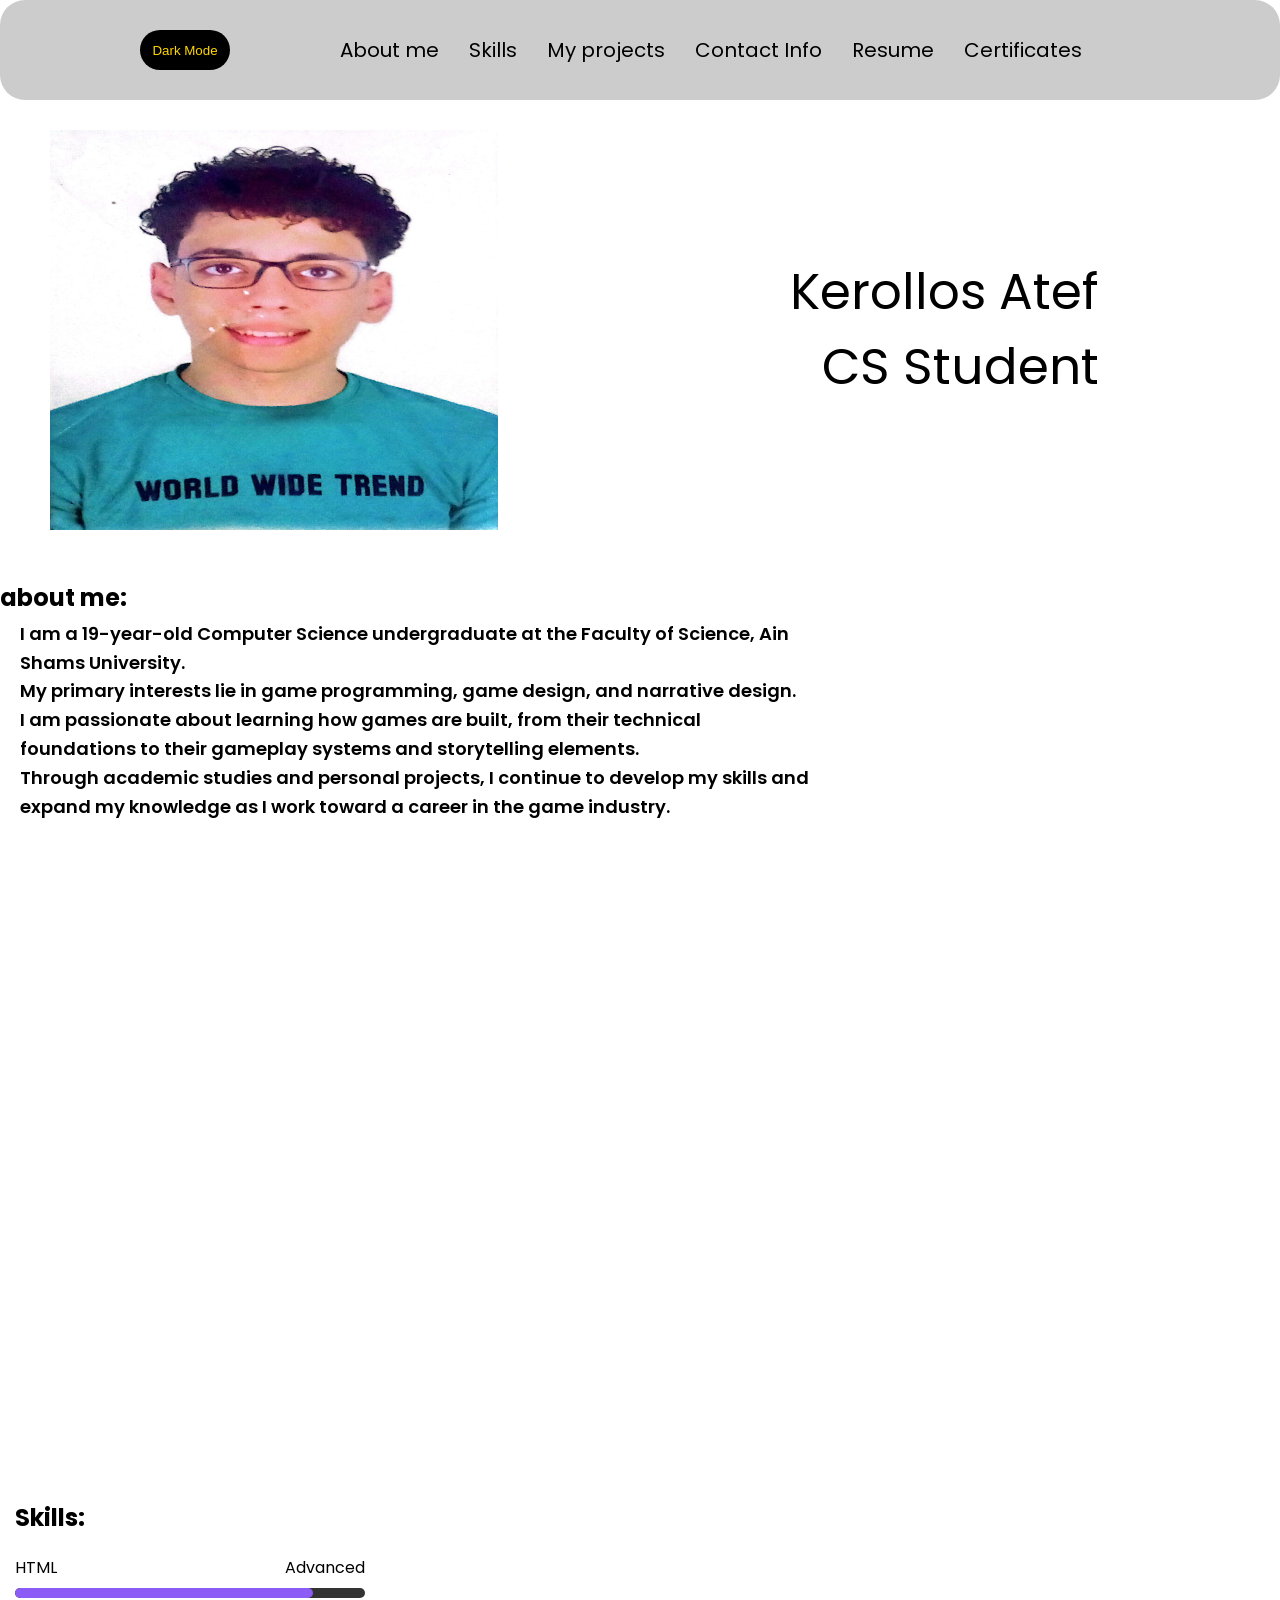
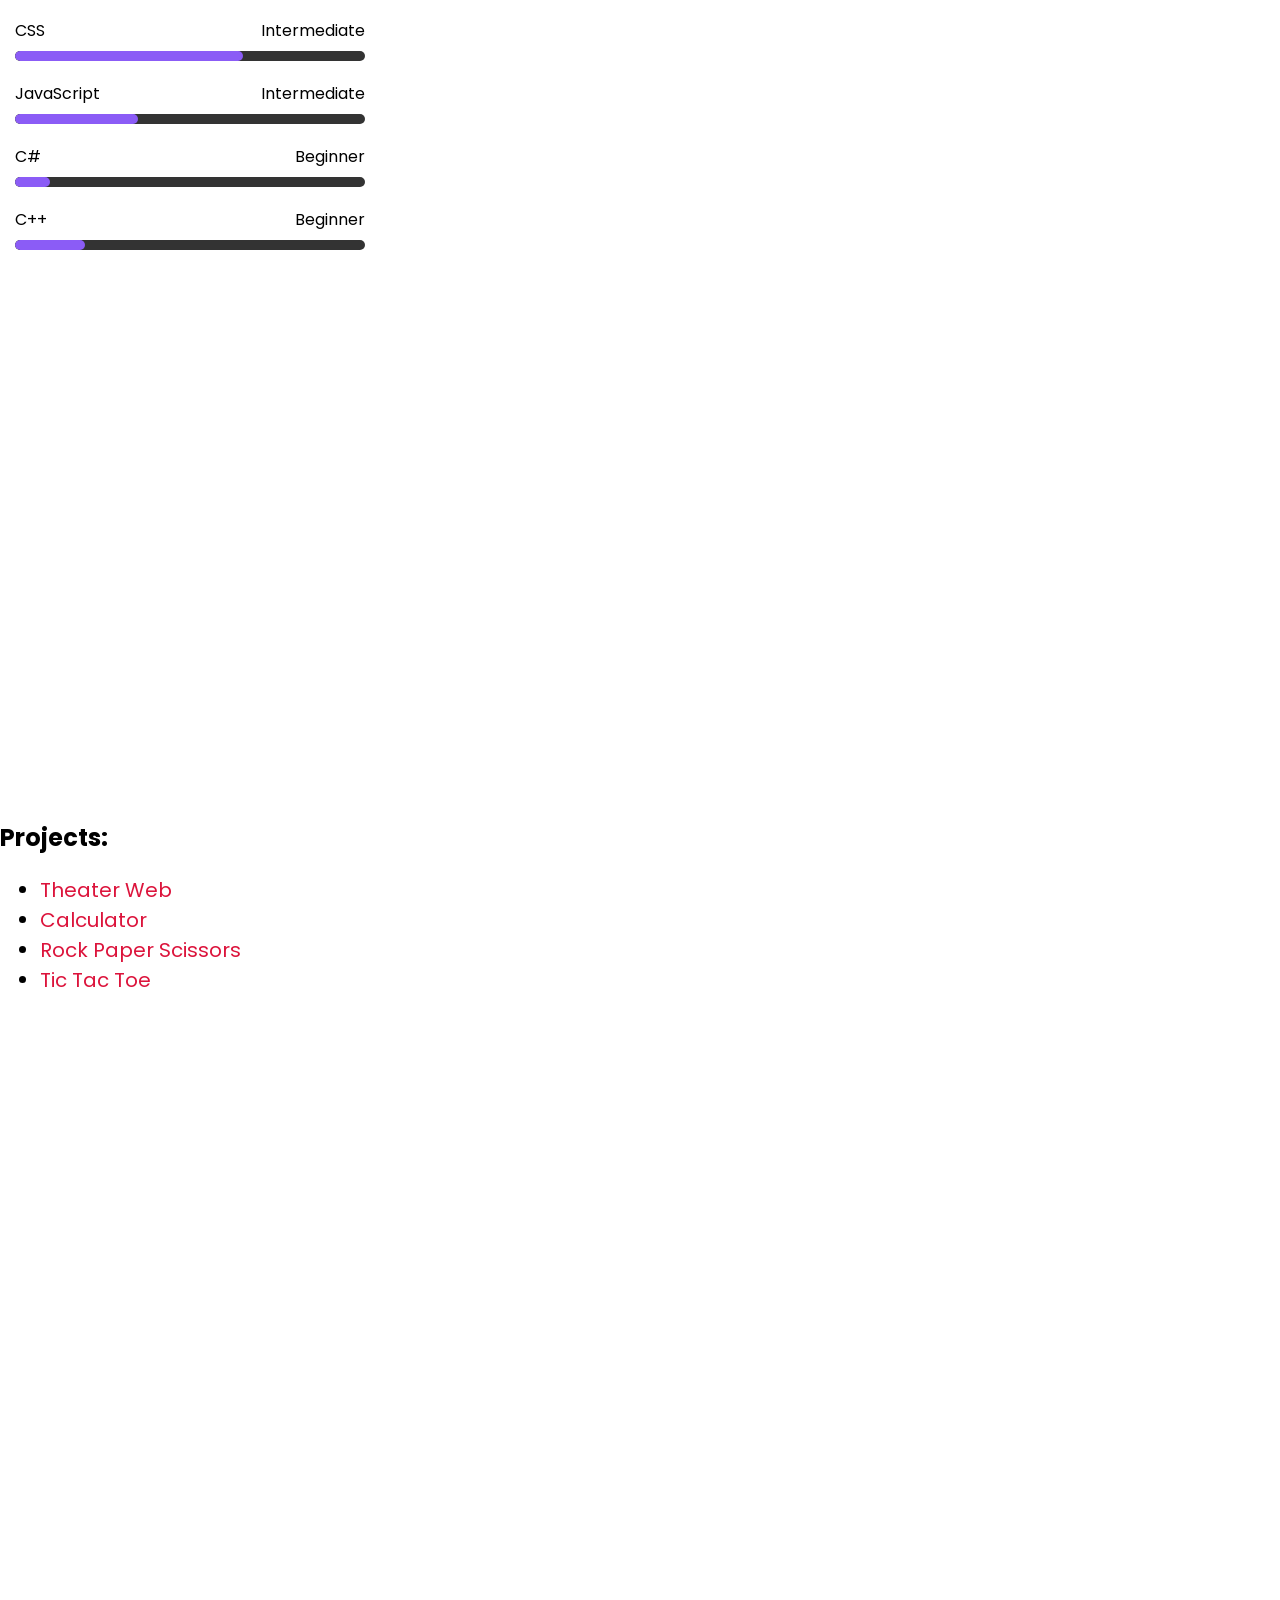
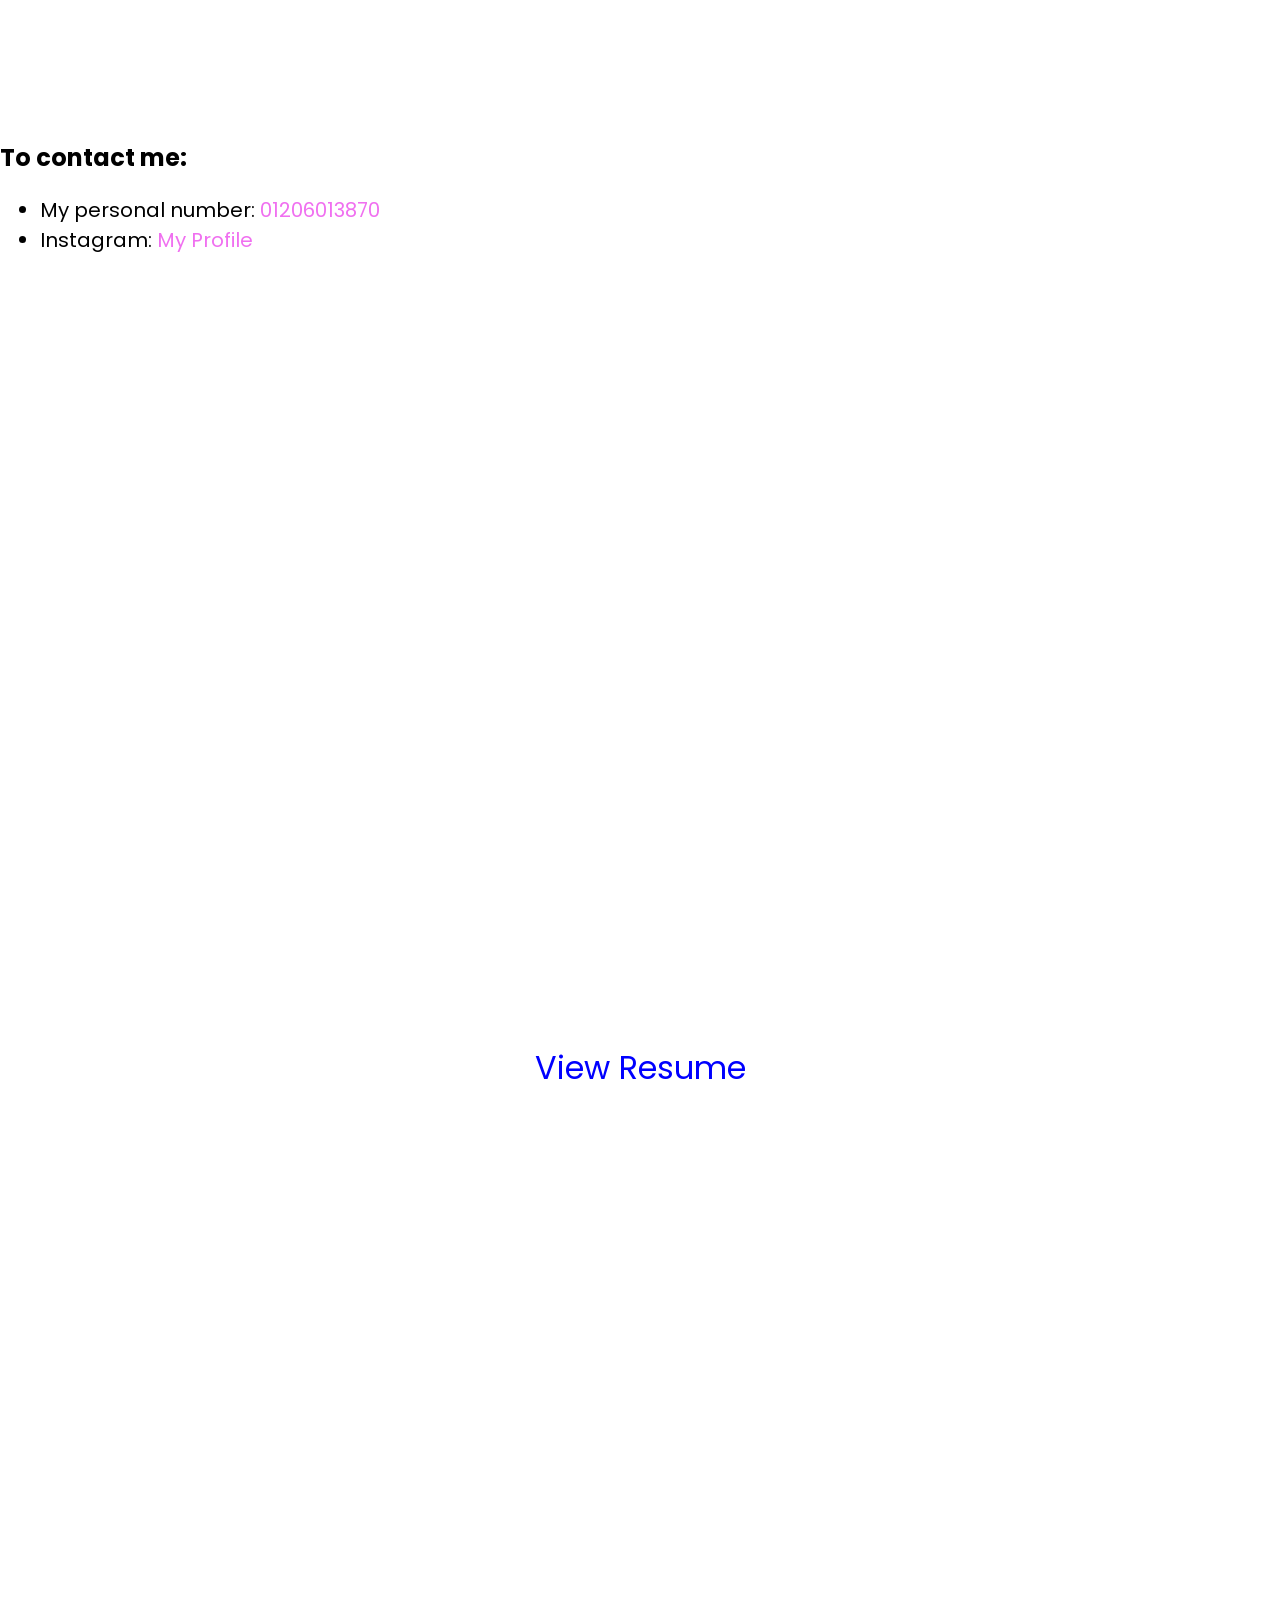
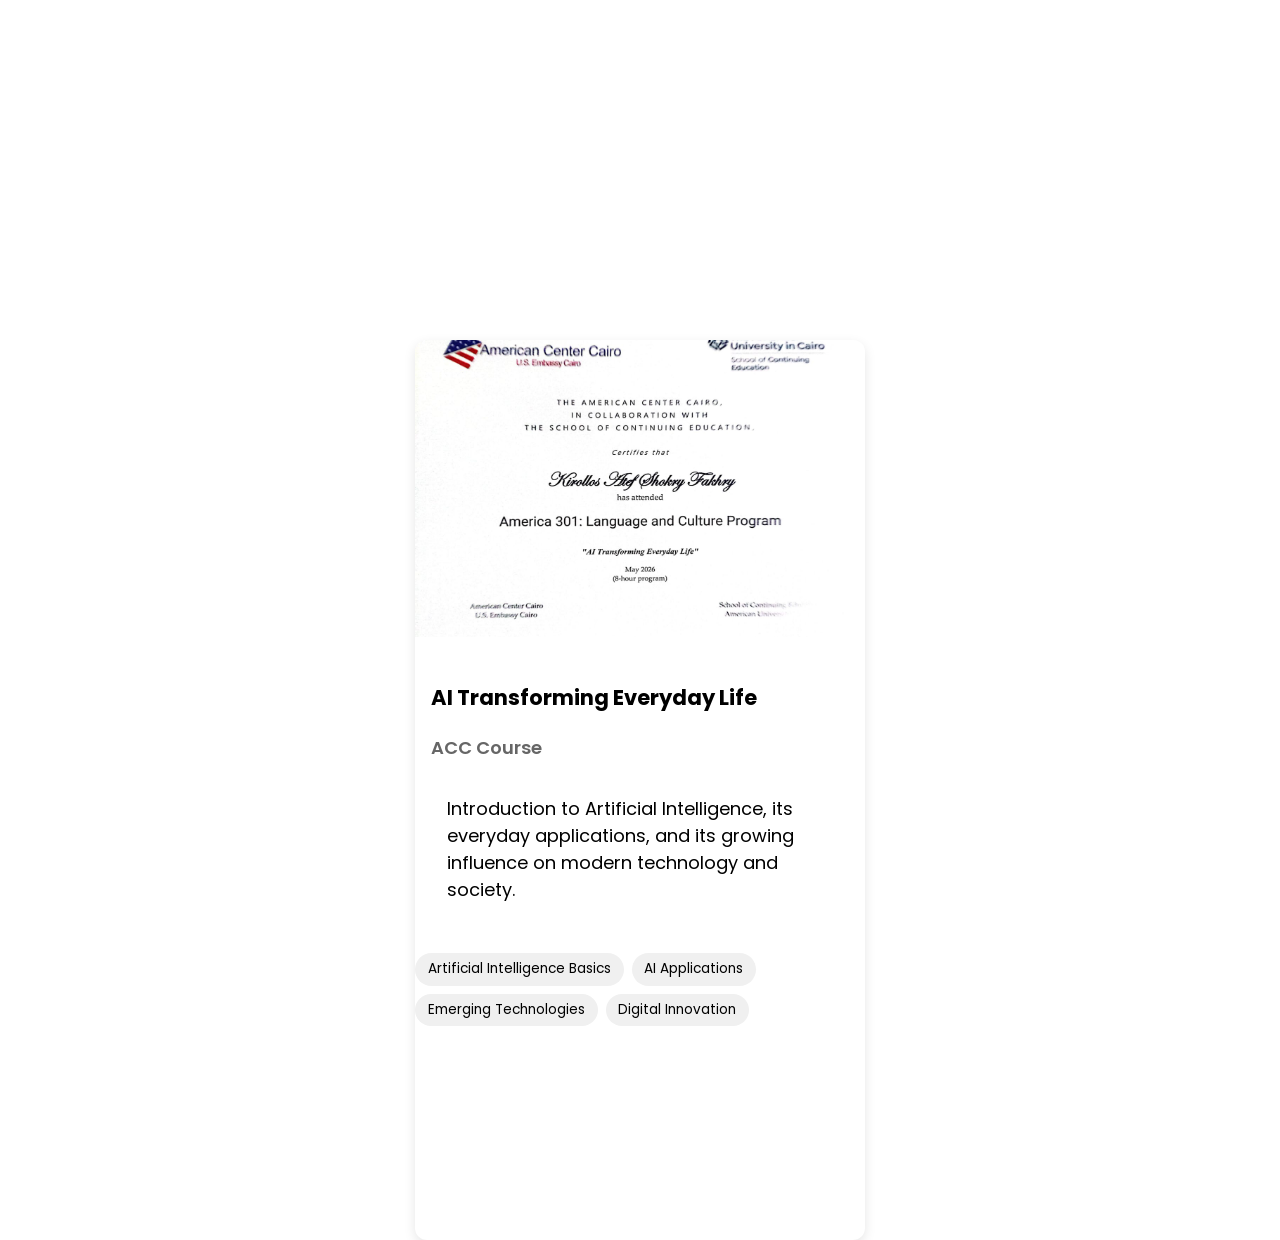
<file: index.html>
<!DOCTYPE html>
<html lang="en">
<head>
    <link rel="preconnect" href="https://fonts.googleapis.com">
    <link rel="preconnect" href="https://fonts.gstatic.com" crossorigin>
    <link href="https://fonts.googleapis.com/css2?family=Poppins:wght@300;400;500;600;700&display=swap" rel="stylesheet">
    <link rel="stylesheet" href="./index.css">
    <link rel="icon" href="icon.png">
    <meta charset="UTF-8">
    <meta name="viewport" content="width=device-width, initial-scale=1.0">
    <title>Kerollos Atef</title>
</head>
<body>
    <header class="nav-bar">
        <nav>
            <ul class="nav-links">
                <li class="btn-container"><button id="colorBtn">Dark Mode</button></li>
                <li><a href="#about-me" class="links">About me</a></li>
                <li><a href="#skills" class="links">Skills</a></li>
                <li><a href="#projects" class="links">My projects</a></li>
                <li><a href="#Contact" class="links">Contact Info</a></li>
                <li><a href="#resume" class="links">Resume</a></li>
                <li><a href="#certificates" class="links">Certificates</a></li>
            </ul>
        </nav>
    </header>
    <div class="me">
        <div class="personal-photo">
            <img src="my face.jpeg" alt="personal photo">
        </div>
        <div class="kokoinfo">
            <div class="info1" id="myname">Kerollos Atef</div>
            <div class="info1">CS Student</div>
        </div>
    </div>
    <section id="about-me">
        <div>
            <h2>about me:</h2>
            <p class="about-me">
                I am a 19-year-old Computer Science undergraduate at the Faculty of Science, Ain Shams University.<br>
                My primary interests lie in game programming, game design, and narrative design.<br>
                I am passionate about learning how games are built, from their technical foundations to their gameplay systems and storytelling elements.<br>
                Through academic studies and personal projects, I continue to develop my skills and expand my knowledge as I work toward a career in the game industry.
            </p>
        </div>
    </section>
      <section id="skills">
        <div>
            <h2>Skills:</h2>
    <div class="container">
        <div class="MySkill">
            <div class="info">
                <span>HTML</span>
                <span>Advanced</span>
            </div>

            <div class="bar">
                <div class="progress" style="--width:85%"></div>
            </div>
        </div>

        <div class="MySkill">
            <div class="info">
                <span>CSS</span>
                <span>Intermediate</span>
            </div>

            <div class="bar">
                <div class="progress" style="--width:65%"></div>
            </div>
        </div>

        <div class="MySkill">
            <div class="info">
                <span>JavaScript</span>
                <span>Intermediate</span>
            </div>

            <div class="bar">
                <div class="progress" style="--width:35%"></div>
            </div>
        </div>

        <div class="MySkill">
            <div class="info">
                <span>C#</span>
                <span>Beginner</span>
            </div>

            <div class="bar">
                <div class="progress" style="--width:10%"></div>
            </div>
        </div>

        <div class="MySkill">
            <div class="info">
                <span>C++</span>
                <span>Beginner</span>
            </div>

            <div class="bar">
                <div class="progress" style="--width:20%"></div>
            </div>
        </div>
        
    </div>

        </div>
    </section>
    <section id="projects">
        <div>
            <h2>Projects:</h2>
            <div>
                <ul>
                    <li><a href="https://theater-home-page.vercel.app/index.html" target="_blank">Theater Web</a></li>
                    <li><a href="https://project-calculator-phi.vercel.app/" style="color: crimson;" target="_blank">Calculator</a></li>
                    <li><a href="https://rock-paper-scissors-project-seven.vercel.app/" style="color: crimson;" target="_blank">Rock Paper Scissors</a></li>
                    <li><a href="https://tic-tac-toe-project-tau.vercel.app/" style="color: crimson;" target="_blank">Tic Tac Toe</a></li>                    
                </ul>
            </div>
        </div>
    </section>
    <section id="Contact">
        <div>
            <h2>To contact me:</h2>
            <ul>
                <li>My personal number: <a href="https://wa.me/201206013870" title="Whatsapp" target="_blank">01206013870</a></li>
                <li>Instagram: <a href="https://www.instagram.com/koko_atef321/" target="_blank">My Profile</a></li>
            </ul>
        </div>
    </section>
    <section id="resume">
        <div>
            <iframe src="iframe.html" frameborder="0" name="frame"></iframe>
        </div>
    </section>
    <section id="certificates">
        <div class="certificates-container">
            <img src="Certificate1.jpeg" alt="">
            <div class="ACC-info">
                <h3>AI Transforming Everyday Life</h3>
                <p class="issuer">ACC Course</p>
                <p class="description">
                    Introduction to Artificial Intelligence, its everyday applications, and its growing influence on modern technology and society.
                </p>
            </div>
            <div class="skills">
                <span>Artificial Intelligence Basics</span>
                <span>AI Applications</span>
                <span>Emerging Technologies</span>
                <span>Digital Innovation</span>
            </div>
        </div>    
    </section>
</body>
</html>
<script>
const btn = document.getElementById("colorBtn");

// Load saved theme
if (localStorage.getItem("theme") === "dark") {
    document.body.classList.add("dark");
    btn.textContent = "Light Mode";
}

btn.addEventListener("click", function () {
    document.body.classList.toggle("dark");

    if (document.body.classList.contains("dark")) {
        btn.textContent = "Light Mode";
        localStorage.setItem("theme", "dark");
    } else {
        btn.textContent = "Dark Mode";
        localStorage.setItem("theme", "light");
    }
});
</script>
</file>
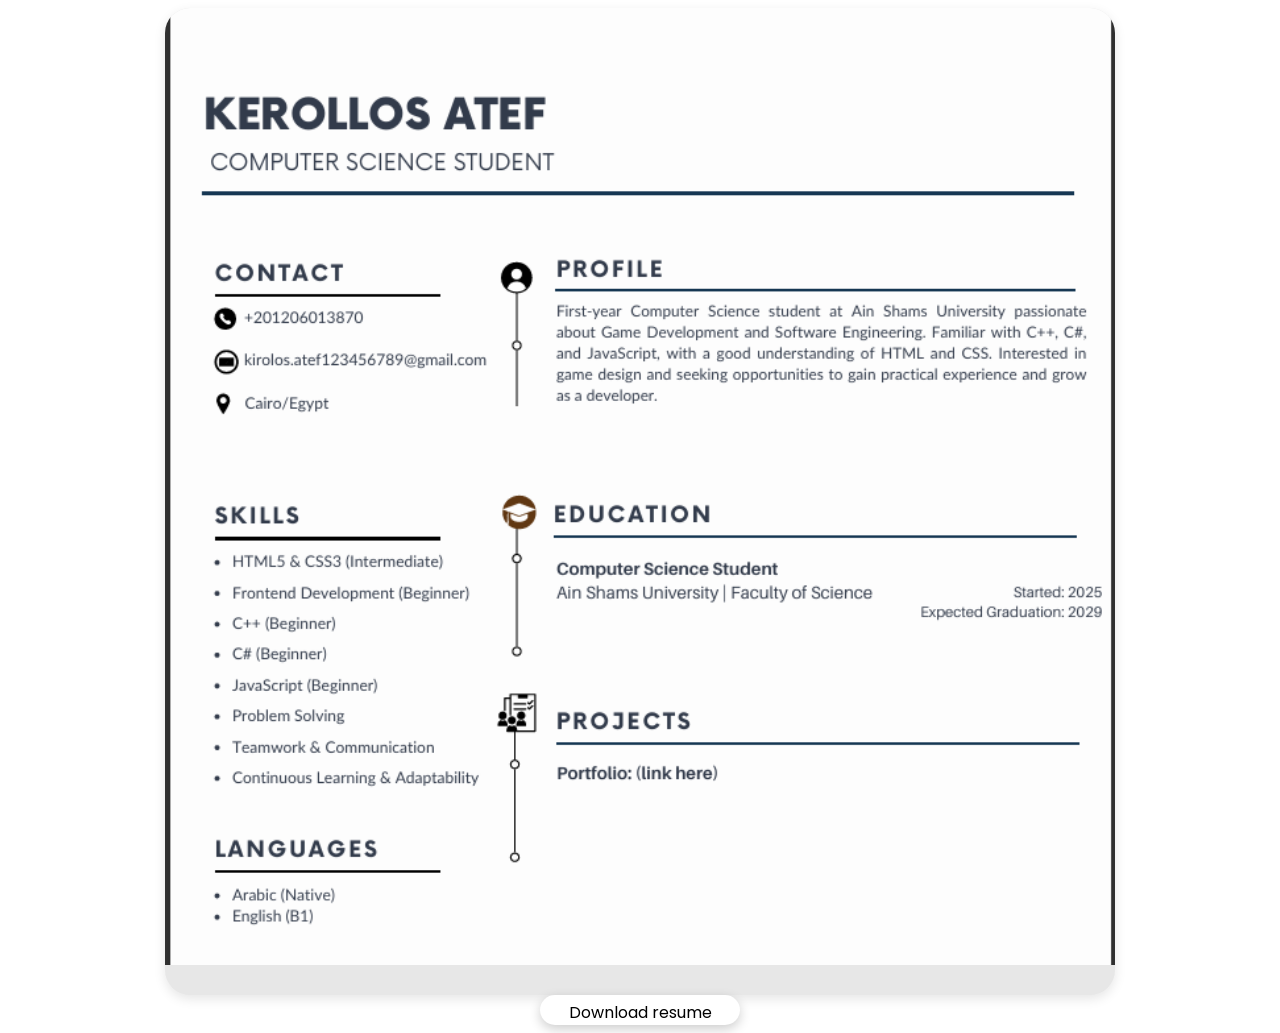
<file: resume.html>
<!DOCTYPE html>
<html lang="en">
<head>
    <link rel="preconnect" href="https://fonts.googleapis.com">
    <link rel="preconnect" href="https://fonts.gstatic.com" crossorigin>
    <link href="https://fonts.googleapis.com/css2?family=Poppins:wght@300;400;500;600;700&display=swap" rel="stylesheet">
    <meta charset="UTF-8">
    <meta name="viewport" content="width=device-width, initial-scale=1.0">
    <style>
        body{
        font-family: 'Poppins', sans-serif;
        }
        .resume-image{
            overflow:hidden;
            box-shadow:0 4px 12px rgba(0,0,0,.1);
            background-color: rgb(231, 231, 231);
            border-radius: 25px;
            width: 950px;
            max-width: 95%;
            height: 100%;
            margin: 0 auto;
        }
        .resume-image img{
            width: 100%;
            height: auto;
            display: block;
            padding-bottom: 30px;
        }
        .download-btn{
            width: 100%;
            text-align: center;
        }
        a{
            text-decoration: none;
            color: black;
            transition: all 0.3s ease;
        }
        a:hover{
            color: blue;
            transition: all 0.3s ease;
        }
        .btn{
            padding-top: 5px;
            justify-content: center;
            display: flex;
            width: 200px;
            overflow: hidden;
            box-shadow: 0 4px 12px rgba(0,0,0,.2);
            background-color: white;
            border-radius: 20px;
            margin: 0 auto;
            transition: 0.3s;
        }
        .btn:hover{
            transform: translateY(-5px);
        }
    </style>
</head>
<body>
    <div class="resume-image">
        <div><img src="Resume.png" alt=""></div>
    </div> 
    <div class="btn">
        <a href="kerollos-atef.pdf" download="kerollos_Atef_Resume.pdf" class="download-btn">Download resume</a>
    </div>   
</body>
</html>
</file>
<file: index.css>
html{
    scroll-behavior: smooth;
}
body{
    background-color: white;
    color: black;
    font-size: 20px;
    margin: auto;
    width: 100%;
    font-family: 'Poppins', sans-serif;
}
.dark{
    background-color: #121212;
    color: gold;
}
.dark #certificates{
    color: #121212;
}
.dark .links{
    color: gold;
}
.dark #colorBtn{
    background-color: white;
    color: black;
}
.dark #skills .info span{
    color:  gold;
}
.dark #skills .MySkill .progress{
    background-color: cyan;
}
#colorBtn{
    border: none;
    border-radius: 25px;
    background-color: black;
    color: gold;
    width: 90px;
    height: 40px;
    transition: all 0.3s ease;
}
#colorBtn:hover{
    cursor: pointer;
}
.btn-container{
    padding-left: 60px;
    padding-right: 80px;
}
.nav-bar{
    position: sticky;
    top: 0;
    display: flex;
    justify-content: space-between;
    align-items: center;
    padding: 10px 40px;
    gap: 40px;
    background-color: rgb(128, 128, 128, 0.4);
    border-radius: 25px;
}
.nav-bar ul{
    list-style: none;
    display: flex;
    gap: 30px;
    align-items: center;
}
.nav-bar ul a{
    position: relative;
    text-decoration: none;
    color: black;
    transition: all 0.3s ease;
}
.nav-bar ul a::after{
    content: "";
    border-radius: 20px;
    position: absolute;
    background-color: white;
    width: 0;
    height: 2px;
    left: 50%;
    transform: translateX(-50%);
    bottom: -5px;
    transition: all 0.3s ease;
}
.nav-bar ul a:hover::after{
    width: 100%;
}
.me{
    display: flex;
    justify-content: space-between;
    width: 100%;
}
.personal-photo{
    width: 35%;
    padding: 30px 50px;
    height: 400px;
}
.personal-photo img{
    width: 100%;
    height: 100%;
}
.kokoinfo{
    width: 50%;
    display: flex;
    flex-direction: column;
    justify-content: center;
    align-items: center;
    font-size: 50px;
}
#myname {
    width: 11ch;
    overflow: hidden;
    white-space: nowrap;

    animation:
        typing 1.5s steps(11),
        cursor .8s step-end infinite;
}

@keyframes typing {
    from {
        width: 0;
    }

    to {
        width: 11ch;
    }
}

@keyframes cursor {
    50% {
        border-color: transparent;
    }
}

.about-me{
    padding: 15px 20px;
    font-size: large;
    font-weight: 600;
    margin-top: -30px;
    max-width: 800px;
    line-height: 1.6;
}
h2{
    font-size: larger;
}
.my-skills{
    margin-top: -10px;
}
section{
    column-gap: 100px;
    height: 100vh;
    scroll-margin-top: 110px;
}
.my-skills li{
    padding-bottem: 10px;
}
#projects div a{
    text-decoration: none;
    color: crimson;
    position: relative;
    transition: all 0.3s ease;
}
#projects div a::after{
    content: "";
    position: absolute;
    left: 50%;
    bottom: -5px;
    width: 0;
    height: 2px;
    background-color: red;
    transform: translate(-50%);
    transition: all 0.3s ease;
}
#projects div a:hover::after{
    width: 100%;
}
#projects div a:hover{
    color: red;
    transition: all 0.3s ease;
}
#Contact div a{
    text-decoration: none;
    color: rgb(240, 112, 240);
}
#Contact div a:hover{
    cursor: pointer;
}
.certificates-container{
    width:450px;
    background:white;
    border-radius:12px;
    overflow:hidden;
    box-shadow:0 4px 12px rgba(0,0,0,.1);
}
.certificates-container img{
    width:100%;
    height:297px;
    object-fit:cover;
}
.ACC-info{
    padding:16px;
    font-size: large;
}
.issuer {
    font-weight: 600;
    color: #666;
    margin-bottom: 1rem;
}
.description{
    padding: 16px;
}
.skills {
    display: flex;
    flex-wrap: wrap;
    gap: 0.5rem;
}

.skills span {
    padding: 0.4rem 0.8rem;
    border-radius: 20px;
    background: #f0f0f0;
    font-size: 0.85rem;
    transition: 0.3s;
}
.skills span:hover{
    transform: translateY(-5px);
}
#certificates{
    display: flex;
    gap: 100px;
    flex-wrap: wrap;
    justify-content: center;
}
#resume{
    display: flex;
    justify-content: center;
    align-items: center;
}
iframe{
    width: 100%;
    height: 100vh;
}
#skills{
    margin-left: 15px;
    min-height: 100vh;
    font-family: 'Poppins', sans-serif;
}

.container{
    width: 90%;
    max-width: 350px;
}

.MySkill{
    margin-bottom: 20px;
}

.info{
    width: 100%;
    display: flex;
    flex-direction: row;
    justify-content: space-between;
    color: black;
    margin-bottom: 8px;

}
.info span{
    font-size: medium;
}
.bar{
    height: 10px;
    background-color: #333;
    border-radius: 999px;
    overflow: hidden;
}

.progress{
    height: 100%;    
    width: 0;
    background-color: #8B5CF6;
    border-radius: inherit;
    animation: fill 2s forwards;
}

@keyframes fill {
    to{
        width: var(--width);
    }
}
@media (max-width: 768px) {

    body{
        font-size: 16px;
    }

    .btn-container{
        padding-left: 80px;
        padding-right: 80px;
    }
    
    .nav-bar{
        padding: 10px;
        justify-content: center;
        gap: 40px;
    }

    .nav-bar ul{
        flex-wrap: wrap;
        justify-content: center;
        gap: 15px;
        padding: 0;
    }

    .nav-bar ul a{
        font-size: 20px;
    }

    .me{
        flex-direction: column;
        align-items: center;
        text-align: center;
    }

    .personal-photo{
        width: 80%;
        height: auto;
        padding: 20px 0;
    }

    .personal-photo img{
        width: 100%;
        height: auto;
    }

    .info{
        width: 90%;
        padding-right: 0;
        font-size: 28px;
    }

    .about-me{
        max-width: 100%;
        padding: 15px;
        margin-top: 0;
        font-size: 16px;
    }

    section{
        height: auto;
        padding: 20px 10px;
        scroll-margin-top: 220px;
    }

    .certificates-container{
        width: 100%;
        max-width: 450px;
    }

    #certificates{
        gap: 30px;
    }

    iframe{
        width: 100%;
        height: 70vh;
    }
}
/* Tablets */
@media (min-width: 769px) and (max-width: 1024px){

    body{
        font-size: 18px;
    }

    .nav-bar{
        padding: 10px 20px;
    }

    .nav-bar ul{
        gap: 20px;
        flex-wrap: wrap;
        justify-content: center;
    }

    .nav-bar ul a{
        font-size: 18px;
    }

    .btn-container{
        padding-left: 20px;
        padding-right: 20px;
    }

    .me{
        align-items: center;
        gap: 30px;
    }

    .personal-photo{
        width: 40%;
        height: auto;
        padding: 20px;
    }

    .personal-photo img{
        width: 100%;
        height: auto;
    }

    .info{
        width: 50%;
        font-size: 35px;
    }

    .about-me{
        max-width: 90%;
        font-size: 18px;
    }

    section{
        height: auto;
        min-height: 70vh;
        padding: 30px 20px;
    }

    .certificates-container{
        width: 350px;
    }

    #certificates{
        gap: 40px;
    }

    iframe{
        height: 80vh;
    }
}
</file>
